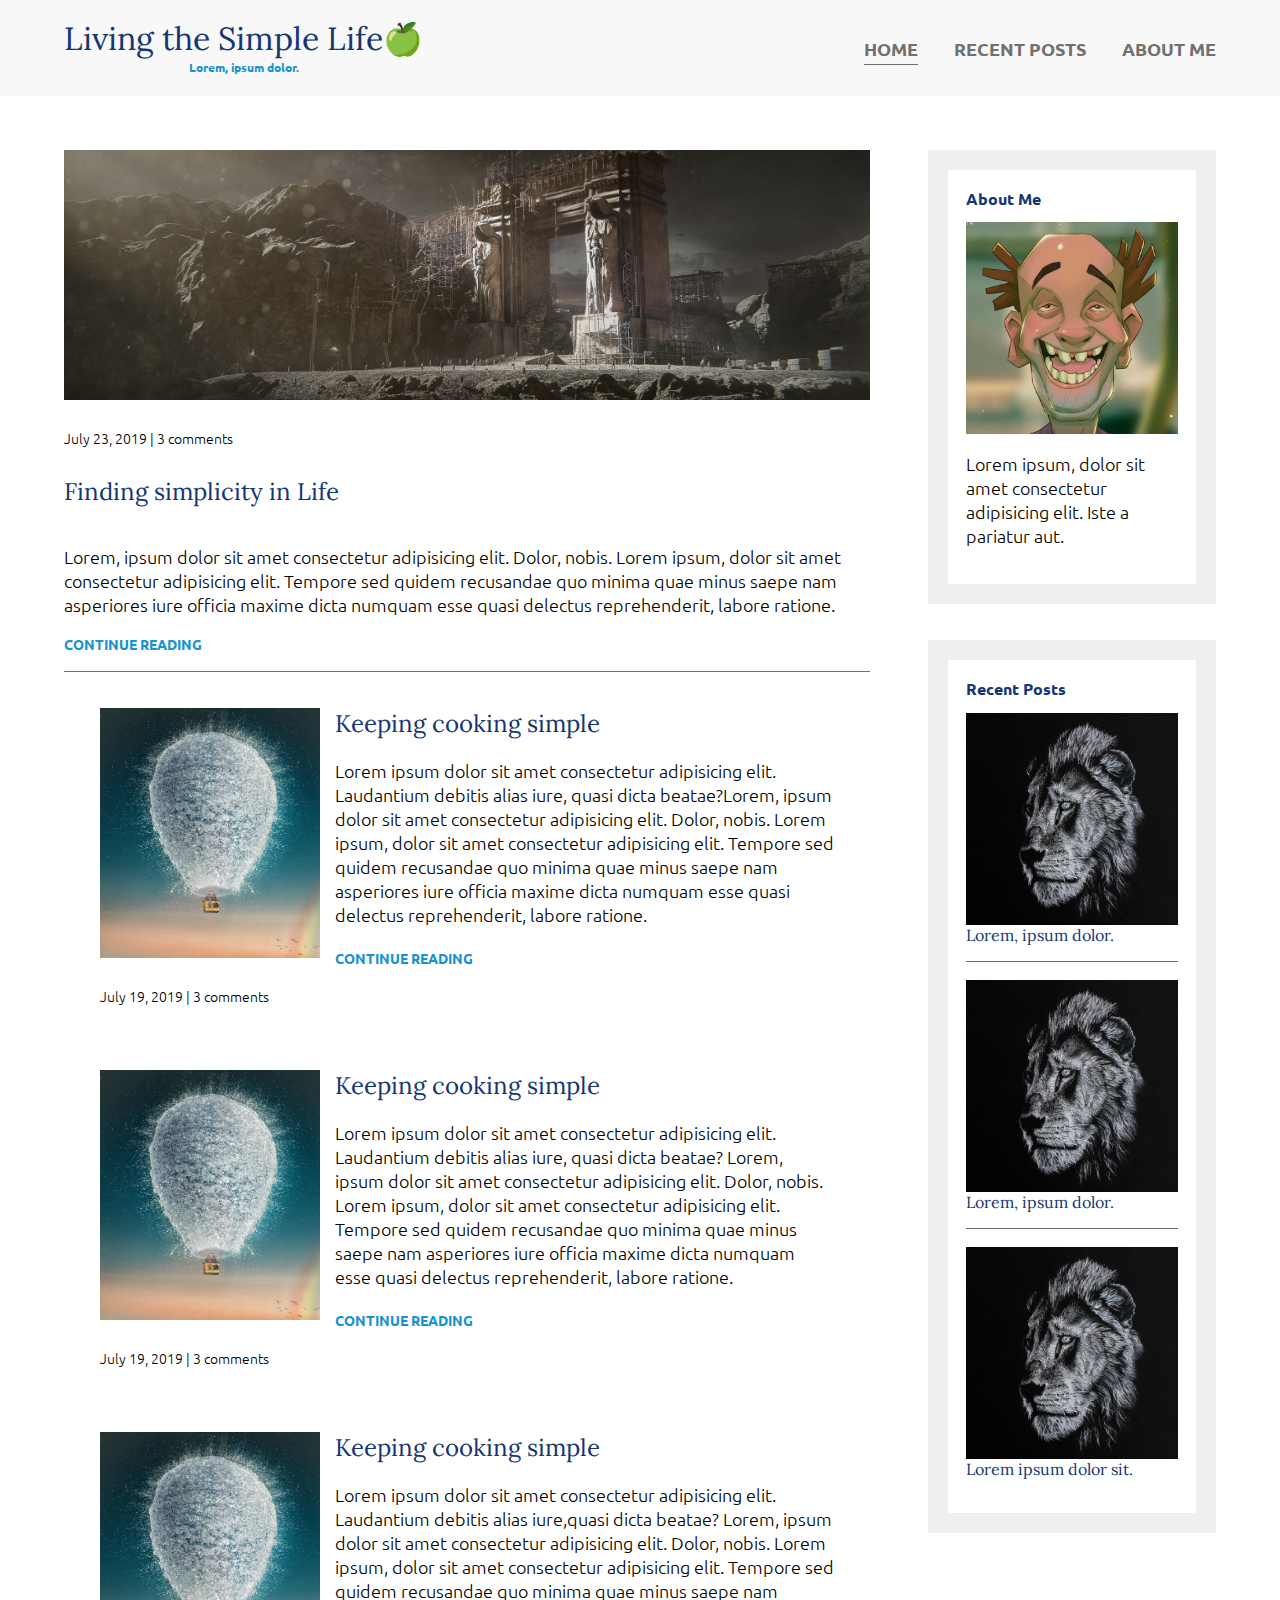
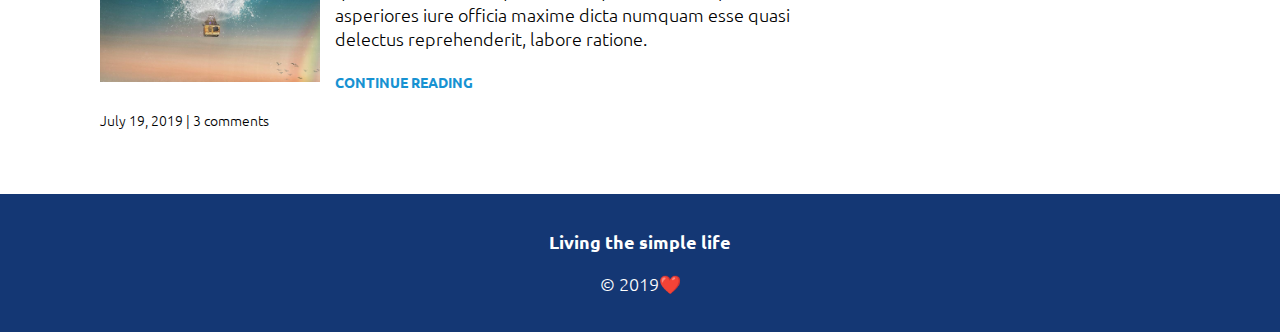
<file: index.html>
<!DOCTYPE html>
<html lang="en">
<head>
  <meta charset="UTF-8">
  <meta name="viewport" content="width=device-width, initial-scale=1.0">
  <meta http-equiv="X-UA-Compatible" content="ie=edge">
  <title>Living the Simple Life🍏</title>
  <link rel="stylesheet" href="./css/main.css">
</head>
<body>
  <header>
    <div class="container container-flex">
      <div class="site-title">
        <h1>Living the Simple Life🍏</h1>
        <p class="subtitle">Lorem, ipsum dolor.</p>
      </div>

      <nav>
          <ul>
            <li><a href="index.html" class="current-page">Home</a></li>
            <li><a href="./pages/recent.html">Recent posts</a></li>
            <li><a href="./pages/about.html">About me</a></li>
          </ul>
        </nav>    
    </div>
  </header>

  <div class="container container-flex">
    <main role="main">
      <article class="article-featured">
        <h2 class="article-title">Finding simplicity in Life</h2>
        <img src="images/guilherme-henrique-darkportal-cgs.jpg" alt="images" class="article-image">
        <p class="article-info">July 23, 2019 | 3 comments</p>
        <p class="article-body">Lorem, ipsum dolor sit amet consectetur adipisicing elit. Dolor, nobis. Lorem ipsum, dolor sit amet consectetur adipisicing elit. Tempore sed quidem recusandae quo minima quae minus saepe nam asperiores iure officia maxime dicta numquam esse quasi delectus reprehenderit, labore ratione. </p>
        <a href="#" class="article-read-more">Continue Reading</a>
      </article>

      <article class="article-recent">
        <div class="article-recent-main">
          <h2 class="article-title">Keeping cooking simple</h2>
          <p class="article-body">Lorem ipsum dolor sit amet consectetur adipisicing elit. Laudantium debitis alias iure, quasi dicta beatae?Lorem, ipsum dolor sit amet consectetur adipisicing elit. Dolor, nobis. Lorem ipsum, dolor sit amet consectetur adipisicing elit. Tempore sed quidem recusandae quo minima quae minus saepe nam asperiores iure officia maxime dicta numquam esse quasi delectus reprehenderit, labore ratione.</p>
          <a href="#" class="article-read-more">Continue Reading</a>
        </div>

        <div class="article-recent-secondary">
          <img src="images/69128823_10158001445994903_7690802889597386752_o.jpg" alt="images" class="article-image">
          <p class="article-info">July 19, 2019 | 3 comments</p>
        </div>
      </article>

      <article class="article-recent">
        <div class="article-recent-main">
            <h2 class="article-title">Keeping cooking simple</h2>
            <p class="article-body">Lorem ipsum dolor sit amet consectetur adipisicing elit. Laudantium debitis alias iure, quasi dicta beatae? Lorem, ipsum dolor sit amet consectetur adipisicing elit. Dolor, nobis. Lorem ipsum, dolor sit amet consectetur adipisicing elit. Tempore sed quidem recusandae quo minima quae minus saepe nam asperiores iure officia maxime dicta numquam esse quasi delectus reprehenderit, labore ratione.</p>
            <a href="#" class="article-read-more">Continue Reading</a>
          </div>
  
          <div class="article-recent-secondary">
            <img src="images/69128823_10158001445994903_7690802889597386752_o.jpg" alt="images" class="article-image">
            <p class="article-info">July 19, 2019 | 3 comments</p>
          </div>
      </article>

      <article class="article-recent">
        <div class="article-recent-main">
          <h2 class="article-title">Keeping cooking simple</h2>
            <p class="article-body">Lorem ipsum dolor sit amet consectetur adipisicing elit. Laudantium debitis alias iure,quasi dicta beatae? Lorem, ipsum dolor sit amet consectetur adipisicing elit. Dolor, nobis. Lorem ipsum, dolor sit amet consectetur adipisicing elit. Tempore sed quidem recusandae quo minima quae minus saepe nam asperiores iure officia maxime dicta numquam esse quasi delectus reprehenderit, labore ratione.</p>
            <a href="#" class="article-read-more">Continue Reading</a>
        </div>
      
        <div class="article-recent-secondary">
          <img src="images/69128823_10158001445994903_7690802889597386752_o.jpg" alt="images" class="article-image">
          <p class="article-info">July 19, 2019 | 3 comments</p>
        </div>
      </article>
    </main>

    <aside class="sidebar">
      <div class="sidebar-widget">
        <h2 class="widget-title">About Me</h2>
        <img src="images/me.jpg" alt="jon snow" class="widget-image">
        <p class="widget-body">Lorem ipsum, dolor sit amet consectetur adipisicing elit. Iste a pariatur aut.</p>
      </div>

      <div class="sidebar-widget">
        <h2 class="widget-title">Recent Posts</h2>
        <div class="widget-recent-post">
          <h3 class="widget-recent-post-title">Lorem, ipsum dolor.</h3>
          <img src="images/70187217_10158023656439903_2930461395856130048_o.jpg" alt="images" class="widget-image">
        </div>
        <div class="widget-recent-post">
          <h3 class="widget-recent-post-title">Lorem, ipsum dolor.</h3>
          <img src="images/70187217_10158023656439903_2930461395856130048_o.jpg" alt="images" class="widget-image">
        </div>

        <div class="widget-recent-post">
          <h3 class="widget-recent-post-title">Lorem ipsum dolor sit.</h3>
          <img src="images/70187217_10158023656439903_2930461395856130048_o.jpg" alt="images" class="widget-image">
        </div>
      </div>
    </aside>
  </div>

  <footer>
    <p><strong>Living the simple life</strong></p>
    <p>&copy; 2019❤️</p>
  </footer>
</body>
</html>
</file>
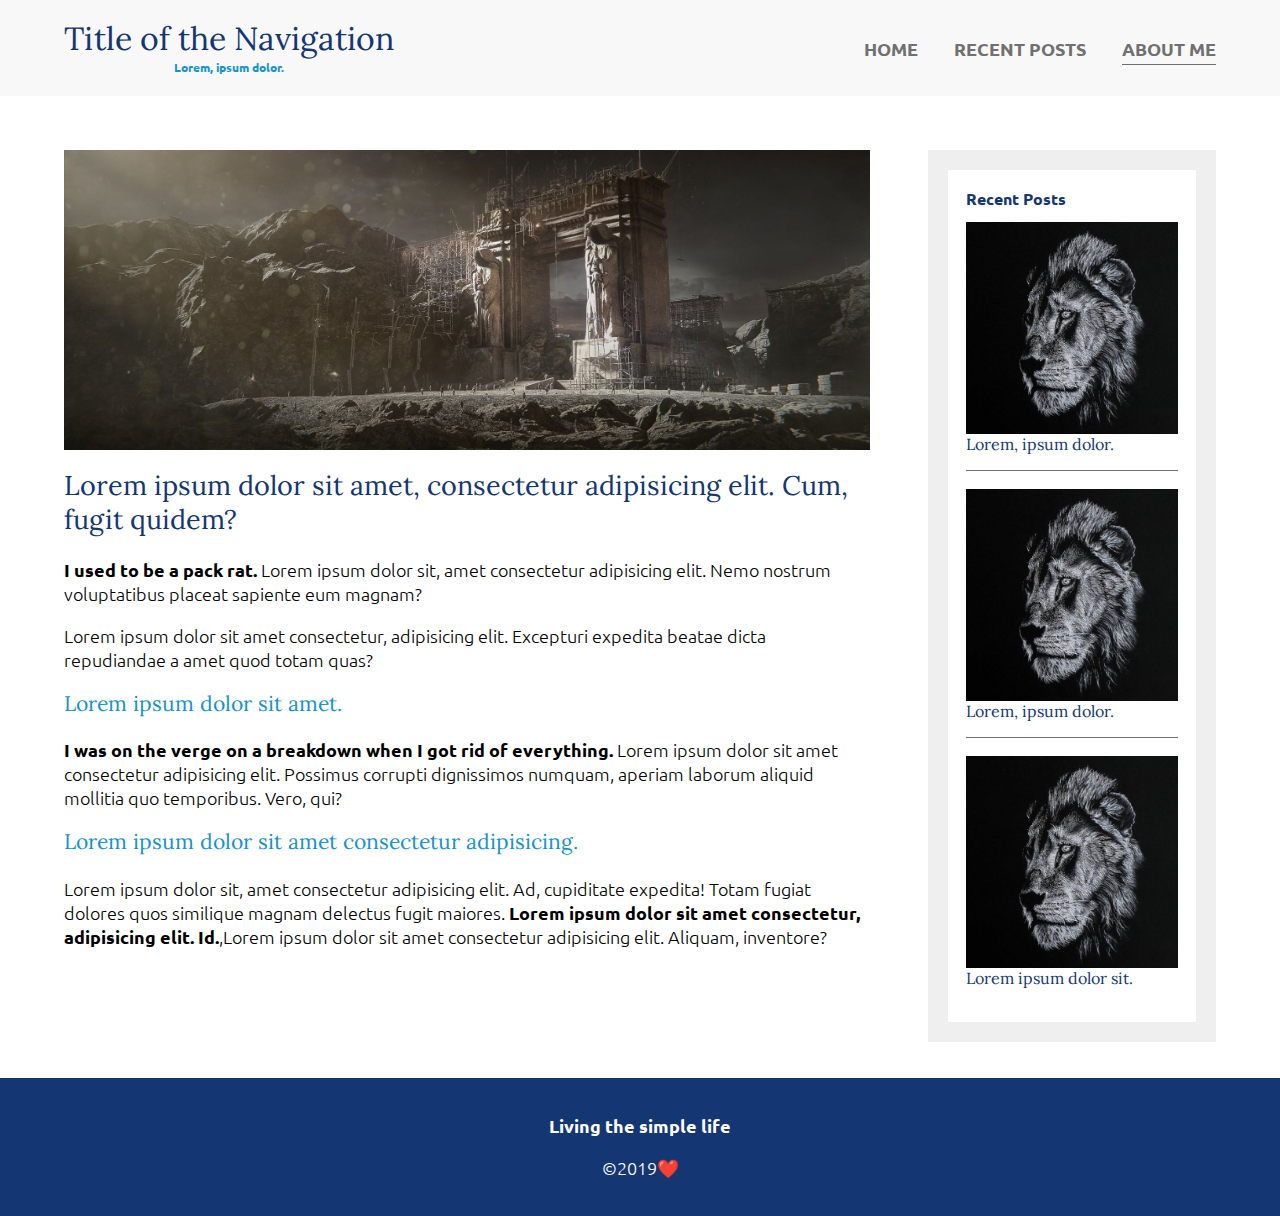
<file: pages/about.html>
<!DOCTYPE html>
<html lang="en">
<head>
  <meta charset="UTF-8">
  <meta name="viewport" content="width=device-width, initial-scale=1.0">
  <meta http-equiv="X-UA-Compatible" content="ie=edge">
  <title>Simple Life</title>
  <link rel="stylesheet" href="../css/main.css">
</head>
<body>
  <header>
    <div class="container container-flex">
      <div class="site-title">
        <h1>Title of the Navigation</h1>
        <p class="subtitle">Lorem, ipsum dolor.</p>
      </div>

      <nav>
          <ul>
            <li><a href="../index.html">Home</a></li>
            <li><a href="recent.html">Recent posts</a></li>
            <li><a href="about.html" class="current-page">About me</a></li>
          </ul>
        </nav>    
    </div>
  </header>

  <div class="container container-flex">
    <main role="main">
      <img src="../images/guilherme-henrique-darkportal-cgs.jpg" alt="images" class="image-full">
      <h2>Lorem ipsum dolor sit amet, consectetur adipisicing elit. Cum, fugit quidem?</h2>

      <p><strong>I used to be a pack rat.</strong> Lorem ipsum dolor sit, amet consectetur adipisicing elit. Nemo nostrum voluptatibus placeat sapiente eum magnam?</p>
      <p>Lorem ipsum dolor sit amet consectetur, adipisicing elit. Excepturi expedita beatae dicta repudiandae a amet quod totam quas?</p>

      <h3>Lorem ipsum dolor sit amet.</h3>
      <p><strong>I was on the verge on a breakdown when I got rid of everything.</strong> Lorem ipsum dolor sit amet consectetur adipisicing elit. Possimus corrupti dignissimos numquam, aperiam laborum aliquid mollitia quo temporibus. Vero, qui?</p>

      <h3>Lorem ipsum dolor sit amet consectetur adipisicing.</h3>
      <p>Lorem ipsum dolor sit, amet consectetur adipisicing elit. Ad, cupiditate expedita! Totam fugiat dolores quos similique magnam delectus fugit maiores. <strong>Lorem ipsum dolor sit amet consectetur, adipisicing elit. Id.</strong>,Lorem ipsum dolor sit amet consectetur adipisicing elit. Aliquam, inventore? </p>
    </main>

    <aside class="sidebar">
      <div class="sidebar-widget">
        <h2 class="widget-title">Recent Posts</h2>
        <div class="widget-recent-post">
          <h3 class="widget-recent-post-title">Lorem, ipsum dolor.</h3>
          <img src="../images/70187217_10158023656439903_2930461395856130048_o.jpg" alt="images" class="widget-image">
        </div>
        <div class="widget-recent-post">
          <h3 class="widget-recent-post-title">Lorem, ipsum dolor.</h3>
          <img src="../images/70187217_10158023656439903_2930461395856130048_o.jpg" alt="images" class="widget-image">
        </div>

        <div class="widget-recent-post">
          <h3 class="widget-recent-post-title">Lorem ipsum dolor sit.</h3>
          <img src="../images/70187217_10158023656439903_2930461395856130048_o.jpg" alt="images" class="widget-image">
        </div>
      </div>
    </aside>
  </div>

  <footer>
    <p><strong>Living the simple life</strong></p>
    <p>&copy;2019❤️</p>
  </footer>
</body>
</html>
</file>
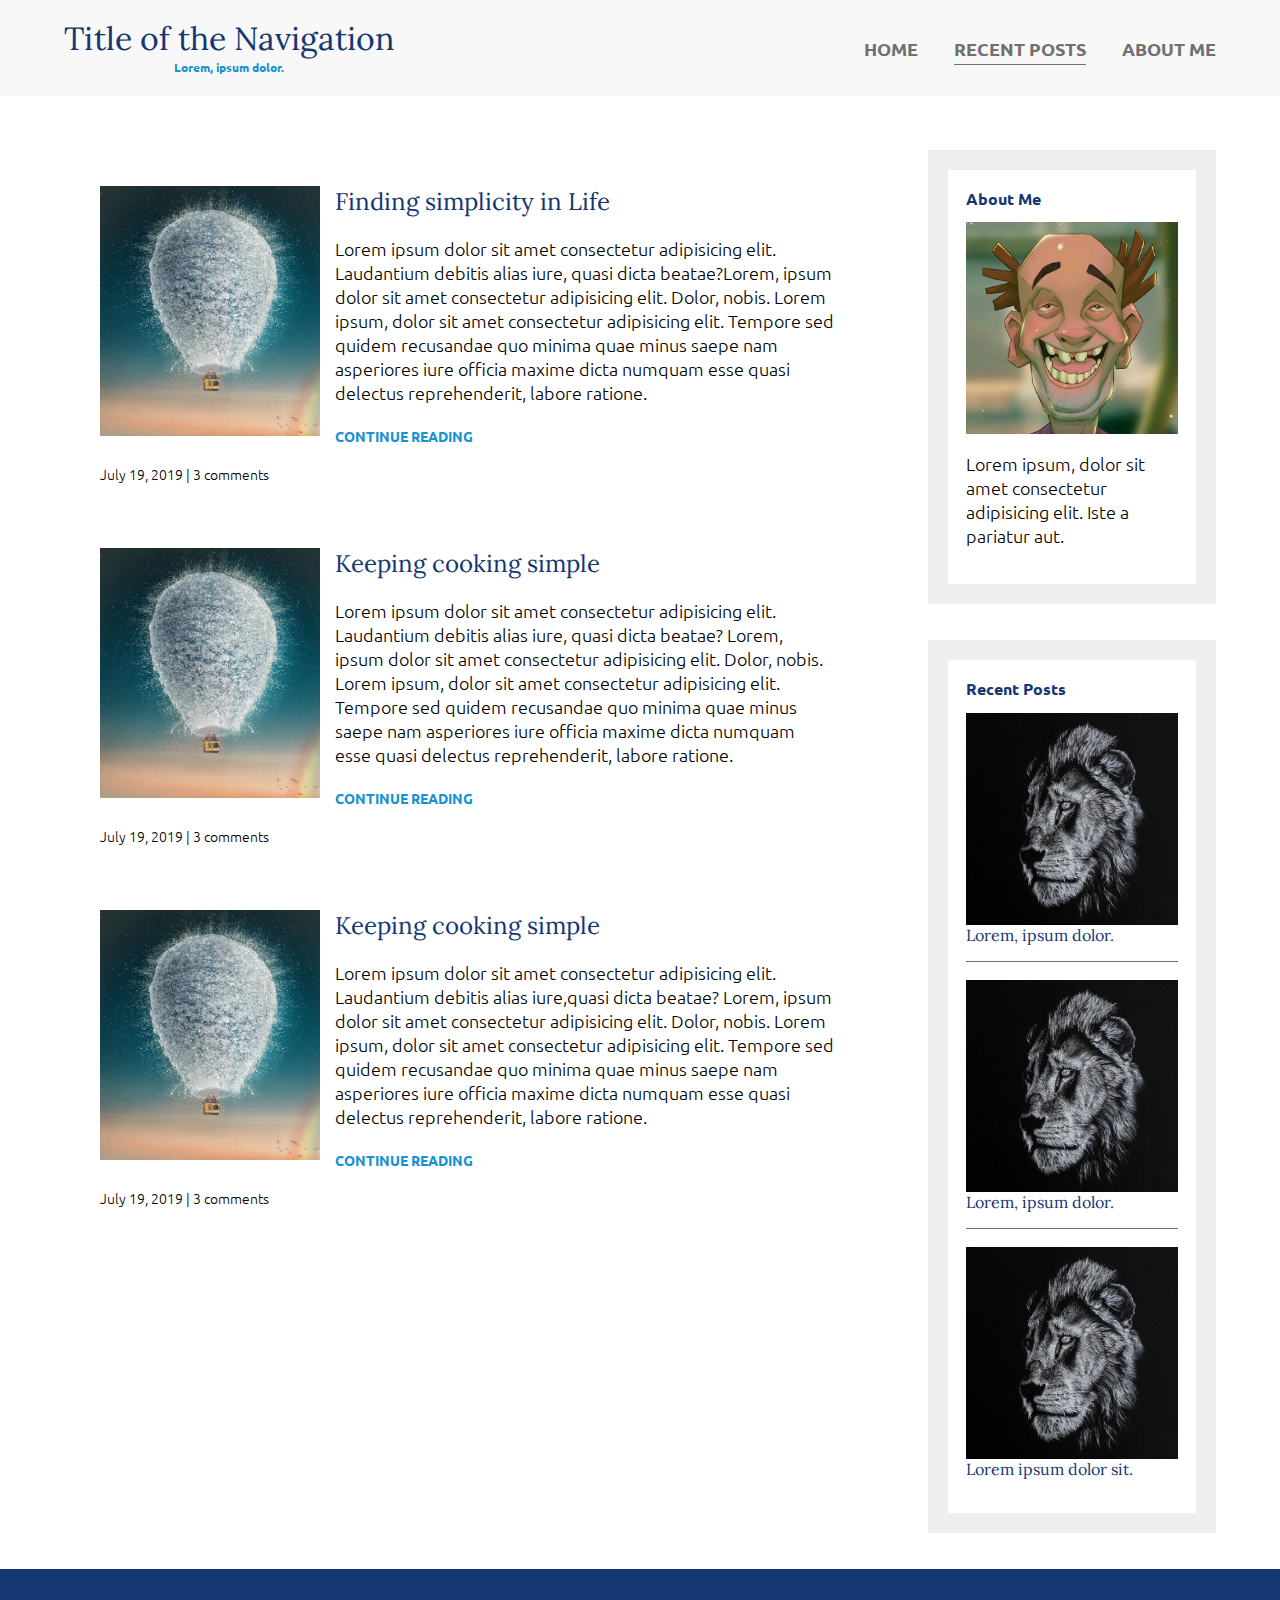
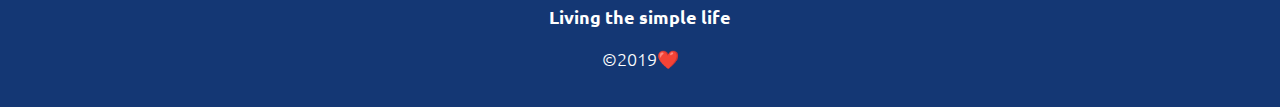
<file: pages/recent.html>
<!DOCTYPE html>
<html lang="en">
<head>
  <meta charset="UTF-8">
  <meta name="viewport" content="width=device-width, initial-scale=1.0">
  <meta http-equiv="X-UA-Compatible" content="ie=edge">
  <title>Simple Life</title>
  <link rel="stylesheet" href="../css/main.css">
</head>
<body>
  <header>
    <div class="container container-flex">
      <div class="site-title">
        <h1>Title of the Navigation</h1>
        <p class="subtitle">Lorem, ipsum dolor.</p>
      </div>

      <nav>
          <ul>
            <li><a href="../index.html">Home</a></li>
            <li><a href="recent.html" class="current-page">Recent posts</a></li>
            <li><a href="about.html">About me</a></li>
          </ul>
        </nav>    
    </div>
  </header>

  <div class="container container-flex">
    <main role="main">
      <article class="article-recent">
        <div class="article-recent-main">
        <h2 class="article-title">Finding simplicity in Life</h2>
          <p class="article-body">Lorem ipsum dolor sit amet consectetur adipisicing elit. Laudantium debitis alias iure, quasi dicta beatae?Lorem, ipsum dolor sit amet consectetur adipisicing elit. Dolor, nobis. Lorem ipsum, dolor sit amet consectetur adipisicing elit. Tempore sed quidem recusandae quo minima quae minus saepe nam asperiores iure officia maxime dicta numquam esse quasi delectus reprehenderit, labore ratione.</p>
          <a href="#" class="article-read-more">Continue Reading</a>
        </div>

        <div class="article-recent-secondary">
        <img src="../images/69128823_10158001445994903_7690802889597386752_o.jpg" alt="images" class="article-image">
          <p class="article-info">July 19, 2019 | 3 comments</p>
        </div>
      </article>

      <article class="article-recent">
        <div class="article-recent-main">
            <h2 class="article-title">Keeping cooking simple</h2>
            <p class="article-body">Lorem ipsum dolor sit amet consectetur adipisicing elit. Laudantium debitis alias iure, quasi dicta beatae? Lorem, ipsum dolor sit amet consectetur adipisicing elit. Dolor, nobis. Lorem ipsum, dolor sit amet consectetur adipisicing elit. Tempore sed quidem recusandae quo minima quae minus saepe nam asperiores iure officia maxime dicta numquam esse quasi delectus reprehenderit, labore ratione.</p>
            <a href="#" class="article-read-more">Continue Reading</a>
          </div>
  
          <div class="article-recent-secondary">
            <img src="../images/69128823_10158001445994903_7690802889597386752_o.jpg" alt="images" class="article-image">
            <p class="article-info">July 19, 2019 | 3 comments</p>
          </div>
      </article>

      <article class="article-recent">
        <div class="article-recent-main">
          <h2 class="article-title">Keeping cooking simple</h2>
            <p class="article-body">Lorem ipsum dolor sit amet consectetur adipisicing elit. Laudantium debitis alias iure,quasi dicta beatae? Lorem, ipsum dolor sit amet consectetur adipisicing elit. Dolor, nobis. Lorem ipsum, dolor sit amet consectetur adipisicing elit. Tempore sed quidem recusandae quo minima quae minus saepe nam asperiores iure officia maxime dicta numquam esse quasi delectus reprehenderit, labore ratione.</p>
            <a href="#" class="article-read-more">Continue Reading</a>
        </div>
      
        <div class="article-recent-secondary">
          <img src="../images/69128823_10158001445994903_7690802889597386752_o.jpg" alt="images" class="article-image">
          <p class="article-info">July 19, 2019 | 3 comments</p>
        </div>
      </article>
    </main>

    <aside class="sidebar">
      <div class="sidebar-widget">
        <h2 class="widget-title">About Me</h2>
        <img src="../images/me.jpg" alt="jon snow" class="widget-image">
        <p class="widget-body">Lorem ipsum, dolor sit amet consectetur adipisicing elit. Iste a pariatur aut.</p>
      </div>

      <div class="sidebar-widget">
        <h2 class="widget-title">Recent Posts</h2>
        <div class="widget-recent-post">
          <h3 class="widget-recent-post-title">Lorem, ipsum dolor.</h3>
          <img src="../images/70187217_10158023656439903_2930461395856130048_o.jpg" alt="images" class="widget-image">
        </div>
        <div class="widget-recent-post">
          <h3 class="widget-recent-post-title">Lorem, ipsum dolor.</h3>
          <img src="../images/70187217_10158023656439903_2930461395856130048_o.jpg" alt="images" class="widget-image">
        </div>

        <div class="widget-recent-post">
          <h3 class="widget-recent-post-title">Lorem ipsum dolor sit.</h3>
          <img src="../images/70187217_10158023656439903_2930461395856130048_o.jpg" alt="images" class="widget-image">
        </div>
      </div>
    </aside>
  </div>

  <footer>
    <p><strong>Living the simple life</strong></p>
    <p>&copy;2019❤️</p>
  </footer>
</body>
</html>
</file>
<file: css/main.css>
@import url('https://fonts.googleapis.com/css?family=Lora:400,700|Ubuntu:400,700&display=swap');

body {
  margin: 0;
  font-family: 'Ubuntu', sans-serif;
  font-size: 1.125rem;
  font-weight: 300;
}
img {
  max-width: 100%;
  display: block;
}
.image-full {
  max-height: 300px;
  width: 100%;
  object-fit: cover;
  margin-bottom: 1em;
}

/* Typography */

h1, h2, h3 {
  font-family: 'Lora', sans-serif;
  font-weight: 400;
  color: #143774;
  margin-top: 0;
}
h1 {
  font-size: 2rem;
  margin: 0;
}
h3 {
  color: #1792d2;
}
a {
  color: #1792d2;
  font-weight: bolder;
  text-transform: uppercase;
}
a:hover,
a:focus {
  color: #143774;
}
strong {
  font-weight: 700;
}

.subtitle {
  font-weight: 700;
  color: #1792d2;
  font-size: .75rem;
  margin: 0;
}
.article-title {
  font-size: 1.5rem;
}
.article-read-more,
.article-info {
  font-size: .875rem;
}
.article-read-more {
  color: #1792d2;
  text-decoration: none;
  font-weight: 700;
  text-transform: uppercase;
}
.article-read-more:hover,
.article-read-more:focus {
  color: #143774;
  text-decoration: underline;
}
.article-info {
  margin: 2em 0;
}

.widget-title,
.widget-recent-post-title {
  font-size: 1rem;
}
.widget-title {
  font-size: 1rem;
  font-family: 'Ubuntu', sans-serif;
  font-weight: 700;
}

/* Layout */

.container {
  width: 90%;
  margin: 0 auto;
}
.container-flex {
  display: flex;
  justify-content: space-between;
  flex-direction: column;
}
header {
  background: #f8f8f8;
  padding: 1em 0;
  text-align: center;
  margin-bottom: 3em;
}
footer {
  background: #143774;
  color: white;
  text-align: center;
  padding: 1em 0;
}

@media (min-width: 675px) {
  .container-flex {
    flex-direction: row;
  }

  main {
    width: 70%;
  }

  aside {
    width: 25%;
    min-width: 200px;
    margin-left: 1em;
  }
}

/* Navigation */

nav ul {
  list-style: none;
  display: flex;
  padding: 0;
  justify-content: center;
}
nav li {
  margin-left: 2em;
}
nav a {
  text-decoration: none;
  color: #707070;
  font-weight: 700;
  padding: .25em 0;
}
nav a:hover,
nav a:focus {
  color: #1792d2;
}
.current-page {
  border-bottom: 1px solid #707070;
}
.current-page:hover {
  color: #707070;
}
@media (max-width: 675px) {
  nav ul {
    flex-direction: column;
  }

  nav li {
    margin: .5em 0;
  }
}

@media (min-width: 675px) {
  .article-recent {
    flex-direction: row;
    justify-content: space-between;
  }

  .article-recent-main {
    width: 68%;
  }

  .article-recent-secondary {
    width: 30%;
  }

  .article-image {
    width: 100%;
    min-height: 250px;
    height: 250px;
    object-fit: cover;
  }
}

.article-featured {
  border-bottom: #707070 1px solid;
  padding-bottom: 1em;
  margin-bottom: 2em;
}

.article-recent {
  display: flex;
  flex-direction: column;
  margin: 2em;
}
.article-recent-main {
  order: 2;
}
.article-recent-secondary {
  order: 1;
}

@media (min-width: 675px) {
  .article-recent {
    flex-direction: row;
    justify-content: space-between;
  }
  .article-recent-main {
    width: 68%;
  }

  .article-recent-secondary {
    width: 30%;
  }

  .article-featured {
    display: flex;
    flex-direction: column;
  }

  .article-image {
    order: -2;
  }

  .article-info {
    order: -1;
  }
}

.sidebar-widget {
  border: 20px solid #efefef;
  margin-bottom: 2em;
  padding: 1em;
}
.widget-recent-post {
  display: flex;
  flex-direction: column;
  border-bottom: 1px solid #707070;
  margin-bottom: 1em;
}
.widget-recent-post:last-child {
  border: 0;
  margin: 0;
}
.widget-image {
  order: -1;
}
.widget-recent-post-title {
  color: #143774;
}
</file>
